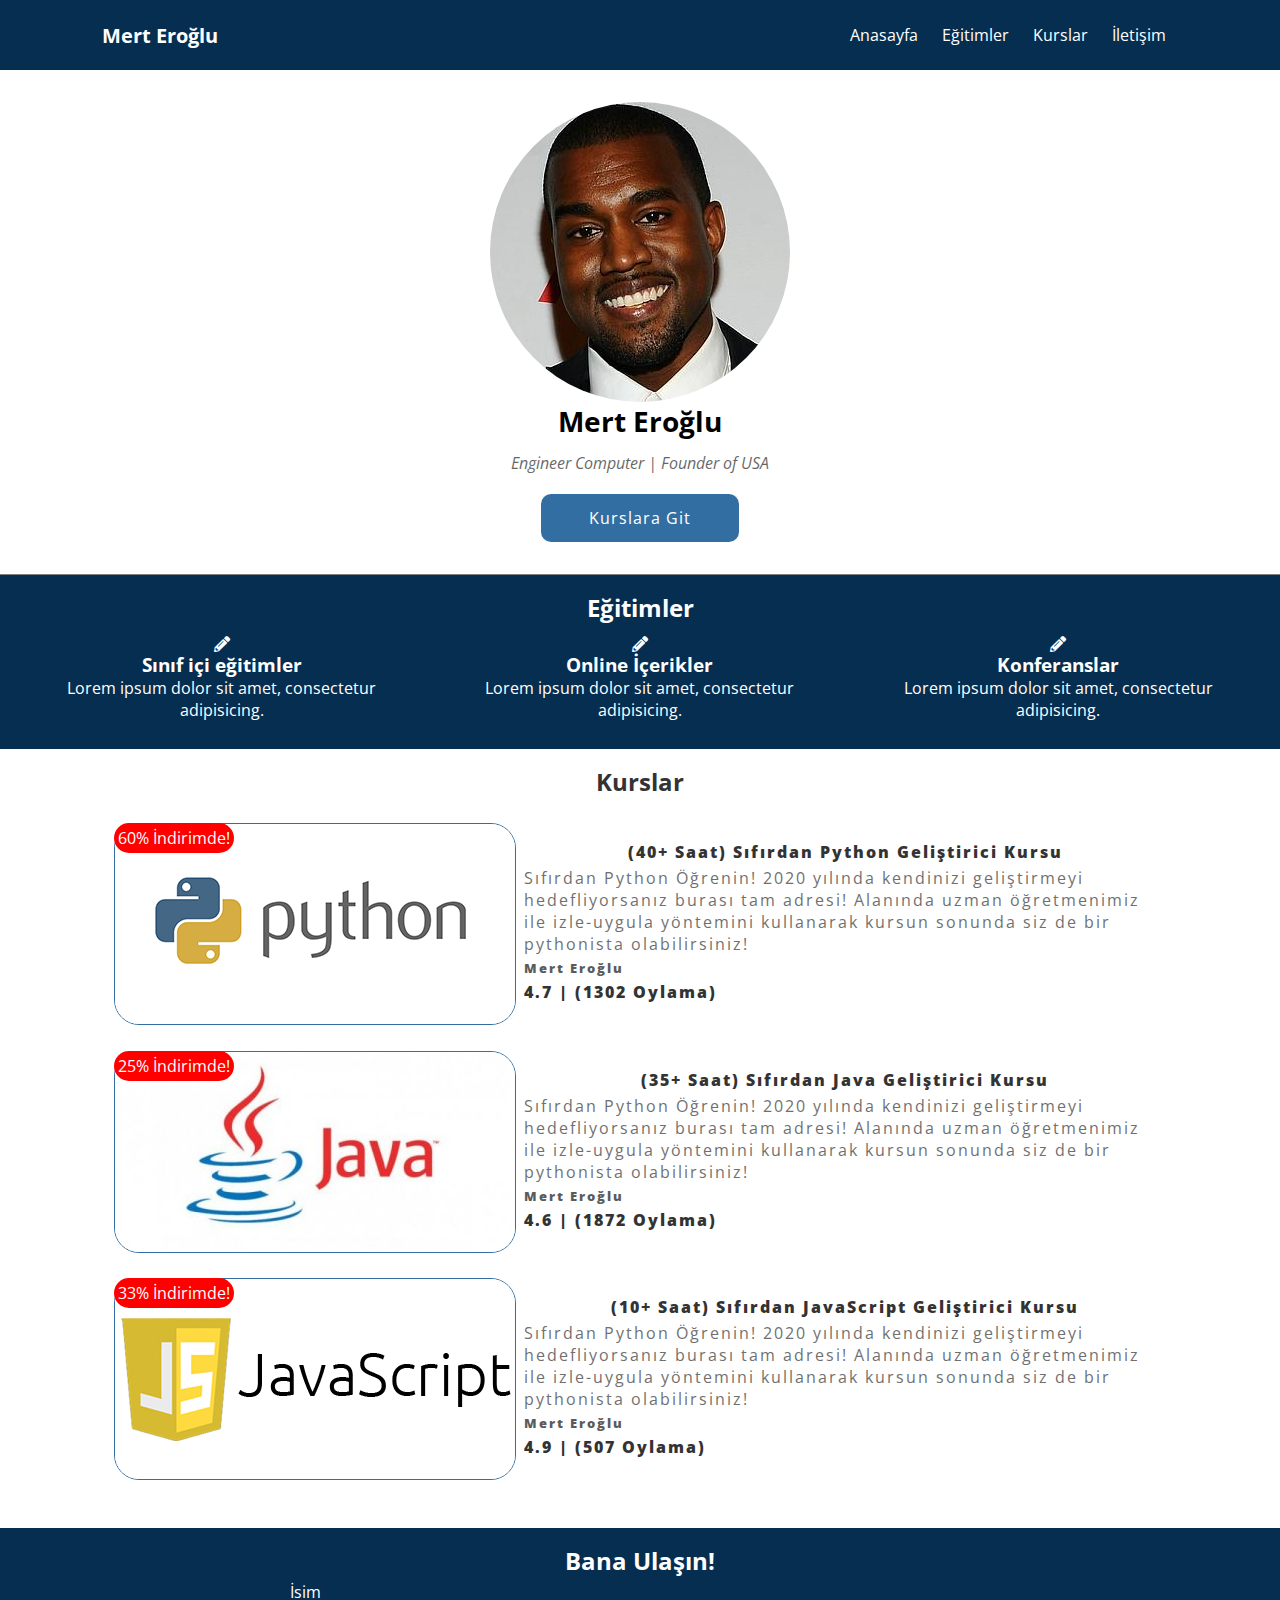
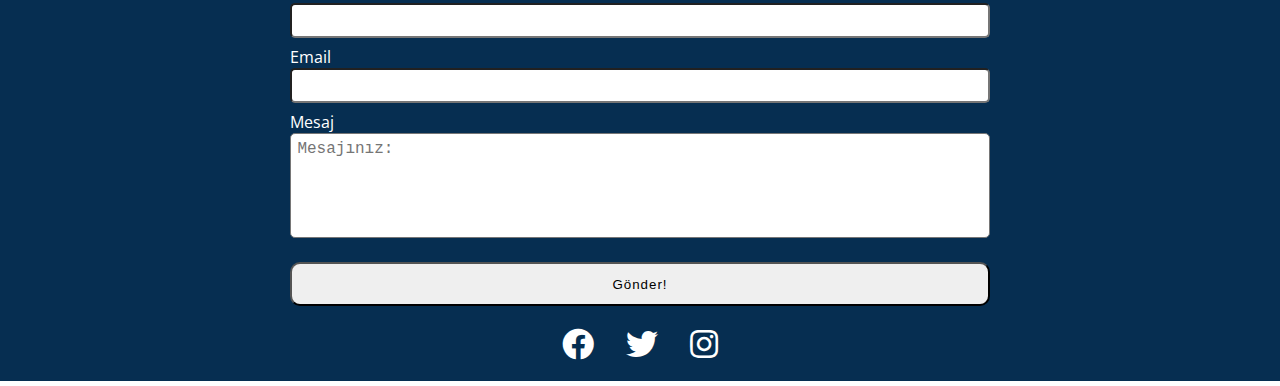
<file: egzersiz/index.html>
<html lang="en">
<head>
    <meta charset="UTF-8">
    <meta name="viewport" content="width=device-width, initial-scale=1.0">
    <title>Mert Eroğlu</title>
    <meta name="keyword" content="python,java,javascript">
    <meta name="description" content="mert eroğlu">

    <!--fontlar-->
    <link rel="stylesheet" href="https://cdnjs.cloudflare.com/ajax/libs/font-awesome/5.15.1/css/all.min.css">
    <link rel="stylesheet" href="https://fonts.googleapis.com/css2?family=Open+Sans&display=swap">
    <!--css sheetleri-->
    <link rel="stylesheet" href="css/global.css">
    <link rel="stylesheet" href="css/main.css">
    <!--mobil-->
    <link rel="stylesheet" media="(max-width:500px)" href="css/mobile.css">
</head>
<body>


    <header class="bg-dark-blue">
        <div class="container">
            <nav id="navbar">
                <h1 class="heading-small">Mert Eroğlu</h1>
                <ul>
                    <li><a href="#home">Anasayfa</a></li>
                    <li><a href="#training">Eğitimler</a></li>
                    <li><a href="#courses">Kurslar</a></li>
                    <li><a href="#contact">İletişim</a></li>
                </ul>
            </nav>
        </div>
    </header>

    <section id="home">
        <img src="images/kanye.jpg" alt="Mert Eroğlu">

        <div class="name text-center">
            <h2 class="heading-big">Mert Eroğlu</h2>
            <p>Engineer Computer | Founder of USA</p>
        </div>

        <a href="#courses" class="btn btn-primary">Kurslara Git</a>
    </section>


    <section id="training" class="bg-dark-blue">
        <h3 class="text-center heading-medium">Eğitimler</h3>

        <div class="items">
            <article class="item">
                <i class="fa fa-pencil-alt"></i>
                <h3>Sınıf içi eğitimler</h3>
                <p>Lorem ipsum dolor sit amet, consectetur adipisicing.</p>
            </article>
            
            <article class="item">
                <i class="fa fa-pencil-alt"></i>
                <h3>Online İçerikler</h3>
                <p>Lorem ipsum dolor sit amet, consectetur adipisicing.</p>
            </article>

            <article class="item">
                <i class="fa fa-pencil-alt"></i>
                <h3>Konferanslar</h3>
                <p>Lorem ipsum dolor sit amet, consectetur adipisicing.</p>
            </article>
            
        </div>
    </section>

    <section id="courses">

        <h3 class="text-center heading-medium">Kurslar</h3>

        <div class="container">
            <div class="courses">
                
                <!--Python Kursu-->
                <div class="course">
                    <div class="course-image">
                        <img src="images/payt.png" alt="Python">
                        <span>60% İndirimde!</span>
                    </div>
                    <div class="course-info">
                        <div class="title text-center">(40+ Saat) Sıfırdan Python Geliştirici Kursu</div>
                        <div class="description"><p>Sıfırdan Python Öğrenin! 2020 yılında kendinizi geliştirmeyi hedefliyorsanız burası tam adresi!
                            Alanında uzman öğretmenimiz ile izle-uygula yöntemini kullanarak kursun sonunda siz de bir pythonista olabilirsiniz!</p>
                        </div>
                        <div class="instructor">Mert Eroğlu</div>
                        <div class="rating">4.7 | (1302 Oylama)</div>
                    </div>
                    
                </div>

                <!--Java Kursu-->
                <div class="course">
                    <div class="course-image">
                        <img src="images/cava.jpg" alt="Python">
                        <span>25% İndirimde!</span>
                    </div>
                    <div class="course-info">
                        <div class="title text-center">(35+ Saat) Sıfırdan Java Geliştirici Kursu</div>
                        <div class="description"><p>Sıfırdan Python Öğrenin! 2020 yılında kendinizi geliştirmeyi hedefliyorsanız burası tam adresi!
                            Alanında uzman öğretmenimiz ile izle-uygula yöntemini kullanarak kursun sonunda siz de bir pythonista olabilirsiniz!</p>
                        </div>
                        <div class="instructor">Mert Eroğlu</div>
                        <div class="rating">4.6 | (1872 Oylama)</div>
                    </div>
                    
                </div>

                <!--Python Kursu-->
                <div class="course">
                    <div class="course-image">
                        <img src="images/javs.png" alt="Python">
                        <span>33% İndirimde!</span>
                    </div>
                    <div class="course-info">
                        <div class="title text-center">(10+ Saat) Sıfırdan JavaScript Geliştirici Kursu</div>
                        <div class="description"><p>Sıfırdan Python Öğrenin! 2020 yılında kendinizi geliştirmeyi hedefliyorsanız burası tam adresi!
                            Alanında uzman öğretmenimiz ile izle-uygula yöntemini kullanarak kursun sonunda siz de bir pythonista olabilirsiniz!</p>
                        </div>
                        <div class="instructor">Mert Eroğlu</div>
                        <div class="rating">4.9 | (507 Oylama)</div>
                    </div>
                    
                </div>
            </div>
        </div>
    </section>


    <section id="contact" class="bg-dark-blue">
        <div class="contact-form">
            <form>
                <h4 class="heading-medium text-center">Bana Ulaşın!</h4>
                <div class="form-group">
                    <label for="email">İsim</label>
                    <input 
                    type="text" 
                    name="name" 
                    id="name" 
                    class="form-control">
                </div>
                
                <h4 class="heading-medium text-center"></h4>
                <div class="form-group">
                    <label for="email">Email</label>
                    <input 
                    type="text" 
                    name="email" 
                    id="email" 
                    class="form-control">
                </div>

                <h4 class="heading-medium text-center"></h4>
                <div class="form-group">
                    <label for="message">Mesaj</label>
                    <textarea 
                    name="message" 
                    id="message" 
                    rows="5" 
                    class="form-control"
                    placeholder="Mesajınız:"></textarea>
                </div>

                <button type="submit" class="btn btn-block">Gönder!</button>
            </form>

            <ul>
                <li><a href="#"><i class="fab fa-facebook"></i></a></li>

                <li><a href="#"><i class="fab fa-twitter"></i></a></li>

                <li><a href="#"><i class="fab fa-instagram"></i></a></li>
            </ul>
        </div>
    </section>
</body>
</html>
</file>
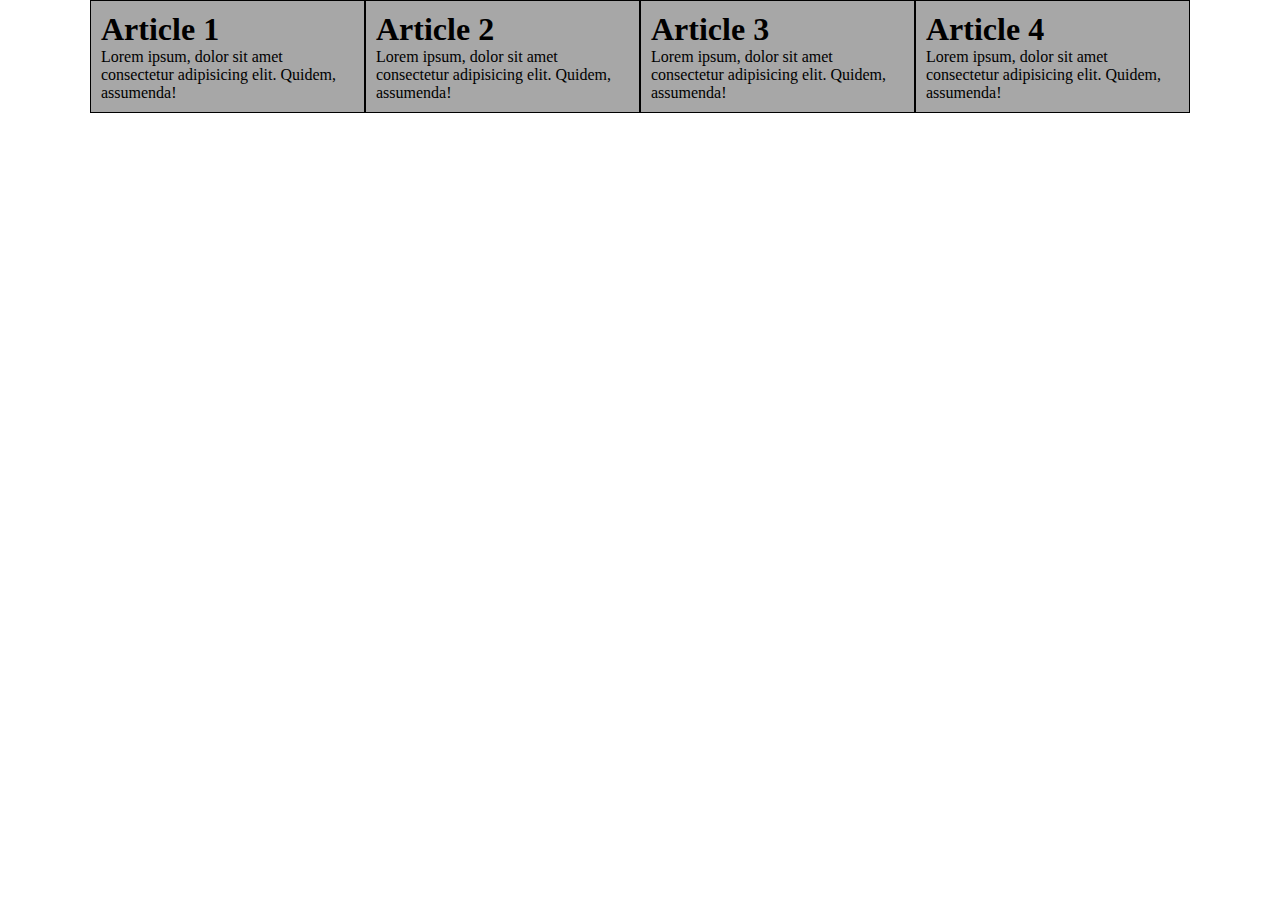
<file: egzersiz/float.html>
<html lang="en">
<head>
    <meta charset="UTF-8">
    <meta name="viewport" content="width=device-width, initial-scale=1.0">
    <title>fleksboks</title>

    <style>

        * {
            padding: 0;
            margin: 0;
            box-sizing: border-box;
        }

        .container {
            max-width: 1100px;
            margin: 0 auto;
            display: flex;
            flex-wrap: wrap;
        }

        .box {
            border: 1px solid black;
            background: #a7a7a7;
            padding: 10px;
            width: 25%;
        }


        @media (max-width:768px){
            .box{
                width: 50%;
            }
        }

        @media (max-width:500px){
            .box{
                width: 100%;
            }
        }

    </style>
</head>
<body>
    <div class="container">
        <div class="box">
            <h1>Article 1</h1>
            <p>Lorem ipsum, dolor sit amet consectetur 
                adipisicing elit. Quidem, assumenda!
            </p>
        </div>

        <div class="box">
            <h1>Article 2</h1>
            <p>Lorem ipsum, dolor sit amet consectetur 
                adipisicing elit. Quidem, assumenda!
            </p>
        </div>

        <div class="box">
            <h1>Article 3</h1>
            <p>Lorem ipsum, dolor sit amet consectetur 
                adipisicing elit. Quidem, assumenda!
            </p>
        </div>

        <div class="box">
            <h1>Article 4</h1>
            <p>Lorem ipsum, dolor sit amet consectetur 
                adipisicing elit. Quidem, assumenda!
            </p>
        </div>
    </div>
    

</body>
</html>
</file>
<file: egzersiz/position.html>
<html lang="en">
<head>
    <meta charset="UTF-8">
    <meta name="viewport" content="width=device-width, initial-scale=1.0">
    <title>Document</title>


    <style>
       
       .outer-box {
           width: 200px;
           height: 200px;
           background-color: thistle;
           position:relative;
       }

       .inner-box {
           width: 50px;
           height: 50px;
           background-color: teal;
           position: absolute;
           top: 10px;
           left: 10px;
       }
    </style>


</head>
<body>
    

    <div class="outer-box">
        <div class="inner-box"></div>
    </div>
    


</body>
</html>
</file>
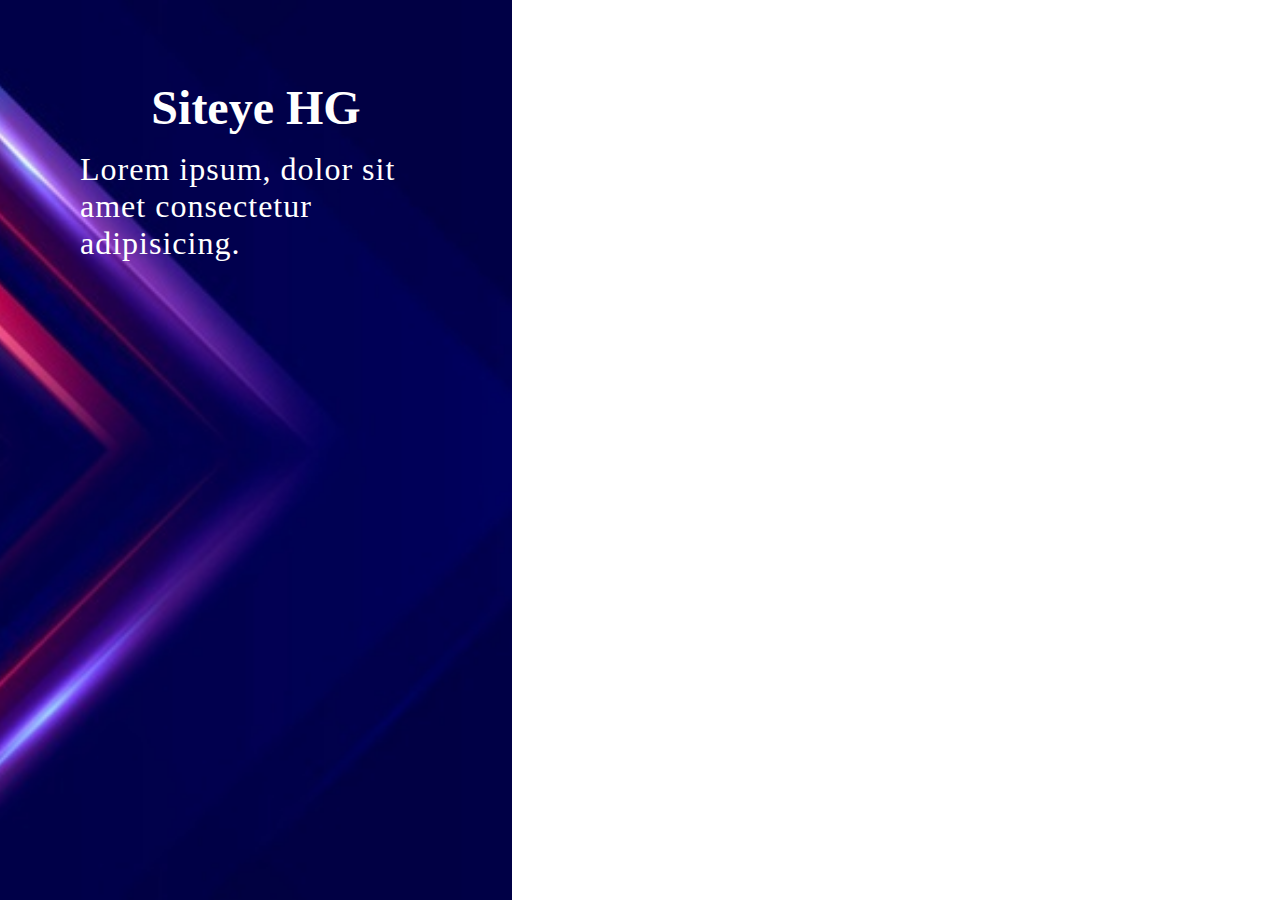
<file: egzersiz/responsive.html>
<html lang="en">
<head>
    <meta charset="UTF-8">
    <meta name="viewport" content="width=device-width, initial-scale=1.0">
    <title>responsiv</title>

    <style>
        * {
            margin:0;
            padding:0;
            box-sizing: border-box;
        }
        div {
            width: 40vw;
            height: 10vh;
            background:#a7a7a7;
        }

        .background {
            background: url("./neon.jpg") center center no-repeat;
            background-size:cover;
            height:100vh;
            display: flex;
            flex-direction: column;
            color: white;
            align-items: center;
            padding:5rem;
        }

        h1{
            margin-bottom:1rem;
            font-size: 3rem;
        }

        p {
            font-size: 2rem;
            letter-spacing: 1px;
        }

        @media(max-width: 500px){
            h1{
                margin-bottom:0.5rem;
                font-size:2rem;
            }

            p{
                font-size:1.5rem;
            }
        }

        
    </style>

</head>
<body>

    <div class="background">
        <h1>Siteye HG</h1>
        <p>Lorem ipsum, dolor sit amet consectetur adipisicing.</p>
    </div>
    
</body>
</html>
</file>
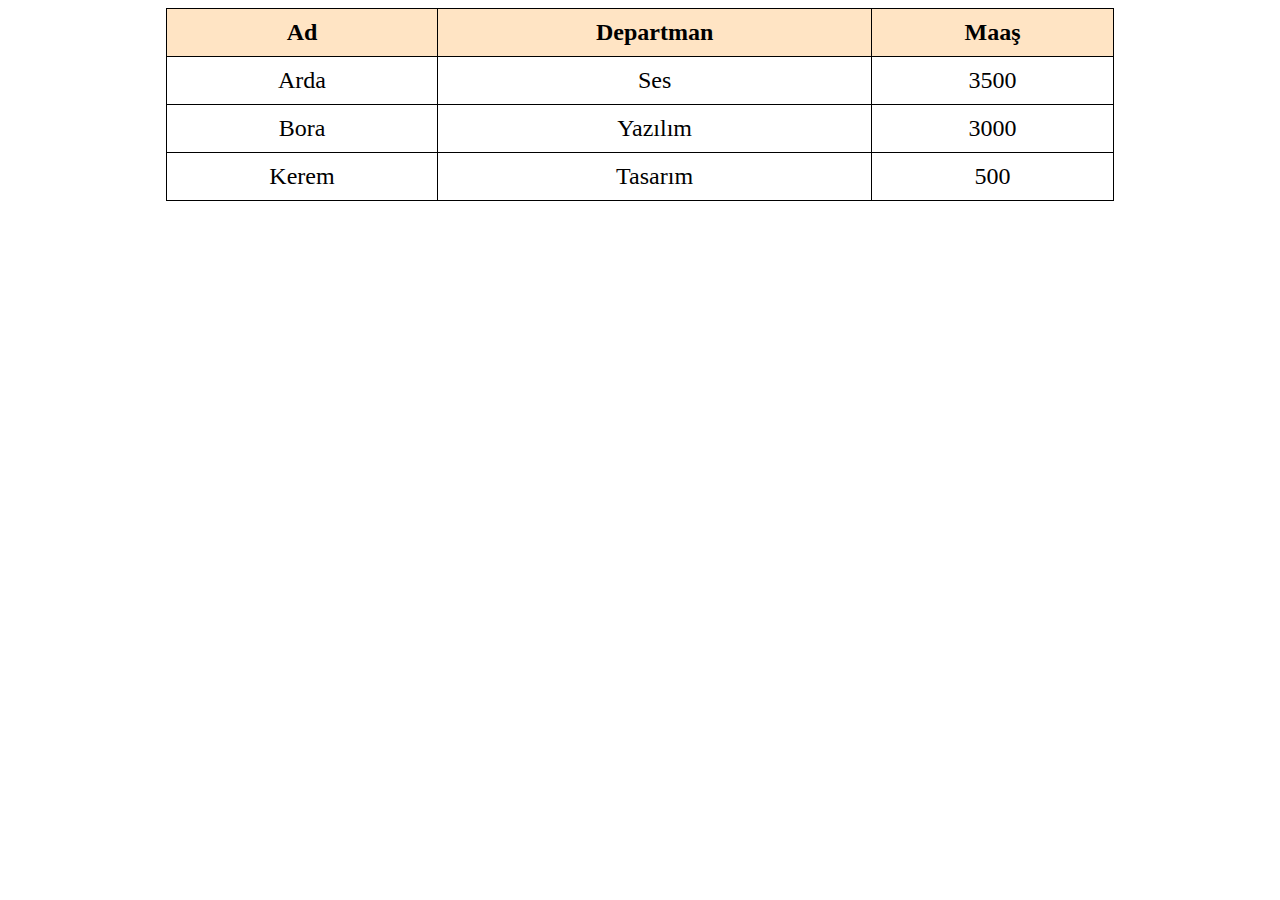
<file: egzersiz/table.html>
<html lang="en">
<head>
    <meta charset="UTF-8">
    <meta name="viewport" content="width=device-width, initial-scale=1.0">
    <title>Egzersiz</title>

    <link rel="stylesheet" href="table.css">
</head>
<body>
    <table class="employees">
        <thead>
            <tr>
                <th>Ad</th>
                <th>Departman</th>
                <th>Maaş</th>
            </tr>
        </thead>

        <tbody>
            <tr>
                <td>Arda</td>
                <td>Ses</td>
                <td>3500</td>
            </tr>

            <tr>
                <td>Bora</td>
                <td>Yazılım</td>
                <td>3000</td>
            </tr>

            <tr>
                <td>Kerem</td>
                <td>Tasarım</td>
                <td>500</td>
            </tr>
        </tbody>
    </table>
</body>
</html>
</file>
<file: egzersiz/css/global.css>
/* Text */

.text-center {
    text-align: center;
}

.heading-small {
    font-size:1.25rem;
}

.heading-medium {
    font-size:1.5rem;
}

.heading-big {
    font-size: 1.75rem;
}



/* colors */

.bg-dark-blue {
    background: #062e51;
}

.bg-light-blue {
    background: #336ea2;
}



/* container */

.container {
    max-width: 1100px;
    margin: 0 auto;
}



/*buttons*/

.btn {
    margin-top: 1.25rem;
    padding: 0.8rem 3rem;
    border-radius:10px;
    letter-spacing:1px;
}


.btn-primary {
    background: #336ea2;
}

.btn-primary:hover{
    background: #fff;
    color: #336ea2;
    border: 0.5px solid #336ea2;
}

.btn-dark {
    background: #333;
}

.btn-dark:hover {
    background: #fff;
    color: #333;
    border: 0.5px solid #333;
}

.btn-block {
    width: 100%;
    text-align: center;
}

/* formlar */

.form-group {
    padding: 0.25rem 0;
}

.form-group label{
    display: block;
}

.form-control {
    width: 100%;
    padding: 0.4rem;
    font-size: 1rem;
    resize: none;
    border-radius: 5px;
}
</file>
<file: egzersiz/css/main.css>
* {
    margin: 0;
    padding: 0;
    box-sizing: border-box;
}

a {
    text-decoration: none;
    color: #fff;
}

html {
    font-family: "Open Sans", sans-serif;
}
 /*navbar */
#navbar {
    color: #fff;
    display: flex;
    justify-content: space-between;
    align-items: center;
    padding: 0 0.75rem;
    height: 70px;
}

#navbar ul {
    list-style-type: none;
    display: flex;
    align-items: center;
}

#navbar ul li a {
    padding: 0.75rem;
}

#navbar ul li a:hover {
    background:#336ea2;
    border-radius: 5px;
}


/* home section */

#home {
    display: flex;
    flex-direction: column;
    justify-content: center;
    align-items: center;
    padding: 2rem;
    border-bottom: 1px solid gray;
}

#home img {
    max-width: 100%;
    height: auto;
    border-radius: 100%;
}

#home .name h2{
    margin-bottom:0.75rem;
}

#home .name p {
    opacity: 0.6;
    font-style: italic;
}

#training {
    color: #fff;
    padding: 1rem;
}

#training .items {
    display: flex;
    justify-content: space-between;
    align-items: center;
}

#training .items .item {
    width: 33%;
    text-align: center;
    padding:0.75rem;
}

#training .items .item:hover {
    color: aquamarine;
    opacity: 0.7;
}


/* kurslar */

#courses {
    color: #333;
    padding: 1rem;
}


.courses {
    display:flex;
    flex-direction: column;
    padding: 1rem;
}

.courses .course {
    display: flex;
    padding: 0.5rem;
    margin-bottom: 0.5rem;
    margin-top: 0.1rem;
    align-items: center;
}

.courses .course .course-image {
    margin-right: 0.5rem;
    position: relative;
}

.courses .course .course-image img {
    border: solid 1px #336ea2;
    border-radius: 25px;
}

.courses .course .course-image span {
    position:absolute;
    background: red;
    padding: 0.25rem;
    border-radius: 15px;
    color: #fff;
    text-align: center;
    top: 0;
    left: 0;
}

.courses .course .course-info .title {
    letter-spacing: 2px;
    font-weight: 1000;
    margin-bottom: 0.25rem;
}

.courses .course .course-info .description {
    letter-spacing: 2px;
    margin-bottom: 0.25rem;
    opacity: 0.7;
}

.courses .course .course-info .instructor {
    letter-spacing: 2px;
    font-weight: 1000;
    margin-bottom: 0.25rem;
    font-size: 0.8rem;
    opacity: 0.8;
}

.courses .course .course-info .rating {
    letter-spacing: 2px;
    font-weight: 1000;
    margin-bottom: 0.25rem;
}

/* contact */

#contact {
    color:#fff;
    padding: 1rem;
}

#contact .contact-form {
    max-width: 700px;
    margin-left: auto;
    margin-right: auto;
    display: flex;
    flex-direction: column;
}

#contact .contact-form ul{
    list-style-type: none;
    display: flex;
    margin-top: 1rem;
    align-self: center;
}

#contact .contact-form ul li a {
    padding: 1rem;
    font-size: 2rem;
}

#contact .contact-form ul li a:hover {
    opacity: 0.5;
}
</file>
<file: egzersiz/css/mobile.css>
#navbar {
    flex-direction: column;
    padding-top: 0.5rem;
    padding-bottom: 0.5rem;
    overflow: hidden;
    height: 80px;
}

#training .items{
    flex-direction: column;
}

#training .items .item{
    width: 100%;
}

.courses .course{
    display: flex;
    flex-direction: column;
}
</file>
<file: egzersiz/table.css>
table, tr, td, th{
    border: 1px solid black;
    border-collapse: collapse;
}

table{
    width: 75%;
    margin: 0 auto;
    font-size: 1.5rem;
}

th, td{
    padding: 10px;
}

thead tr{
    background-color: bisque;
}

tbody tr{
    text-align: center;
}

tbody tr:hover{
    background-color: lightblue;
}
</file>
